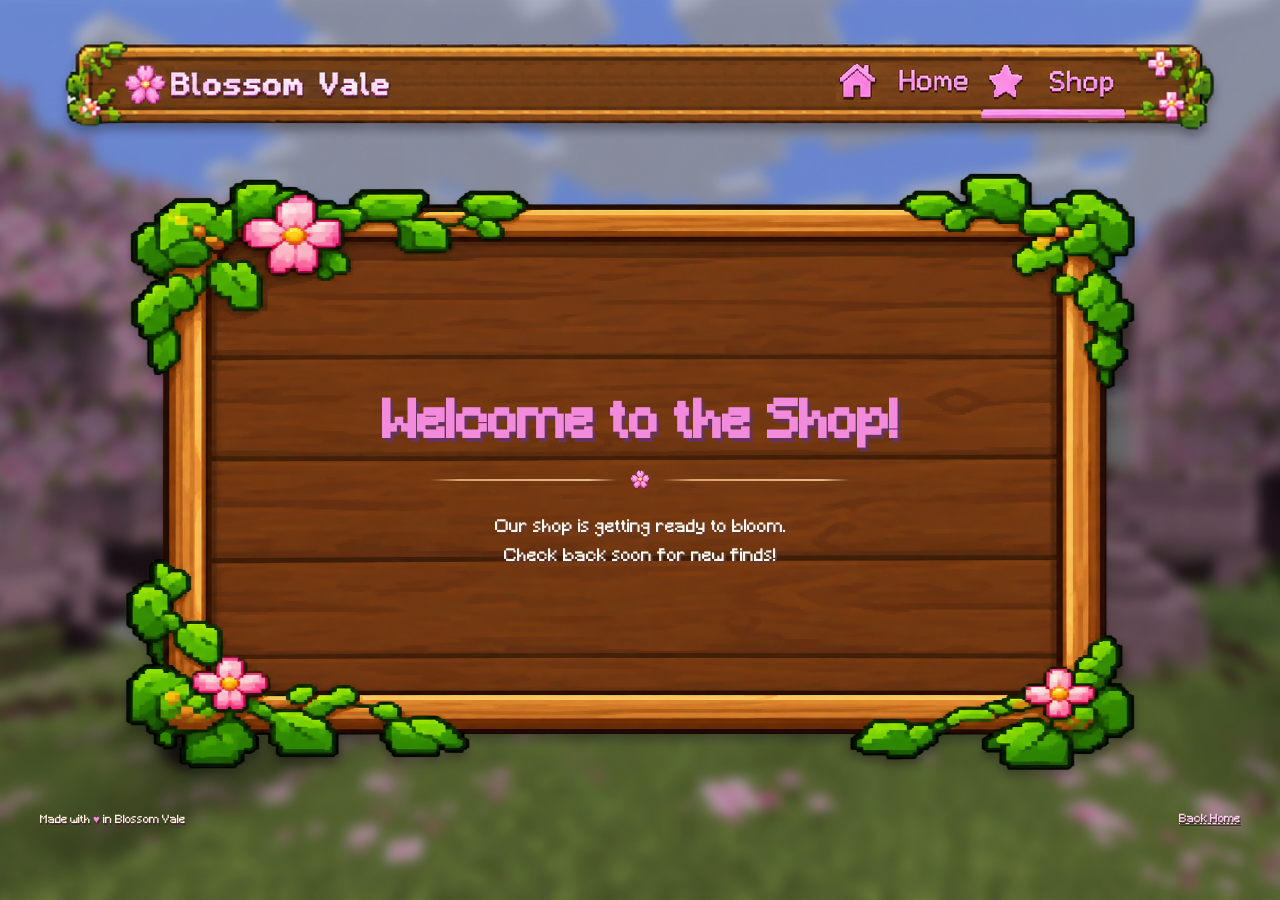
<file: shop.html>
<!doctype html>
<html lang="en">
<head>
  <meta charset="utf-8">
  <meta name="viewport" content="width=device-width, initial-scale=1">
  <meta name="theme-color" content="#75401f">
  <link rel="icon" type="image/png" href="./Favicon.png">
  <meta name="description" content="Visit the Blossom Vale shop.">
  <title>Blossom Vale</title>
  <link rel="preload" href="./Font.ttf" as="font" type="font/ttf" crossorigin>
  <link rel="stylesheet" href="./styles.css">
  <script src="./script.js" defer></script>
  <script src="./blossoms.js" defer></script>
</head>
<body>
  <div class="ambient-petals" aria-hidden="true">
    <span class="petal-one"></span>
    <span class="petal-two"></span>
    <span class="petal-three"></span>
    <span class="petal-four"></span>
    <span class="petal-five"></span>
    <span class="petal-six"></span>
    <span class="petal-seven"></span>
    <span class="petal-eight"></span>
    <span class="petal-nine"></span>
    <span class="petal-ten"></span>
    <span class="petal-eleven"></span>
    <span class="petal-twelve"></span>
    <span class="petal-thirteen"></span>
    <span class="petal-fourteen"></span>
    <span class="petal-fifteen"></span>
    <span class="petal-sixteen"></span>
    <span class="petal-seventeen"></span>
    <span class="petal-eighteen"></span>
    <span class="petal-nineteen"></span>
    <span class="petal-twenty"></span>
    <span class="petal-twenty-one"></span>
    <span class="petal-twenty-two"></span>
    <span class="petal-twenty-three"></span>
    <span class="petal-twenty-four"></span>
    <span class="petal-twenty-five"></span>
    <span class="petal-twenty-six"></span>
    <span class="petal-twenty-seven"></span>
    <span class="petal-twenty-eight"></span>
    <span class="petal-twenty-nine"></span>
    <span class="petal-thirty"></span>
  </div>
  <a class="skip-link" href="#main">Skip to content</a>
  <div class="page-shell">
    <header class="site-header">
      <img class="header-art" src="./ShopBar.png" alt="" aria-hidden="true" draggable="false" data-home-src="./HomeBar.png" data-shop-src="./ShopBar.png" data-active-bar="shop">
      <nav class="image-nav" aria-label="Main navigation">
        <a class="home-hitbox" href="./index.html#home" aria-label="Home"></a>
        <a class="shop-hitbox" href="./shop.html" aria-label="Shop" aria-current="page"></a>
      </nav>
    </header>
    <main id="main" class="shop-main">
      <section class="hero-panel" aria-labelledby="shop-heading">
        <div class="shop-copy">
          <h1 id="shop-heading">Welcome to the Shop!</h1>
          <div class="floral-divider" aria-hidden="true"><span></span><img class="divider-flower" src="./Flower.png" alt="" draggable="false"><span></span></div>
          <p>Our shop is getting ready to bloom.<br>Check back soon for new finds!</p>
        </div>
      </section>
    </main>
    <footer class="site-footer"><span>Made with <b aria-label="love">♥</b> in Blossom Vale</span><a href="./index.html">Back Home</a></footer>
  </div>
</body>
</html>
</file>
<file: styles.css>
@font-face{font-family:Minecraft;src:url("./Font.ttf") format("truetype");font-style:normal;font-weight:400;font-display:swap}
:root{color-scheme:only light;--pink:#f08ad8;--cream:#fff5de}
*{box-sizing:border-box}img{-webkit-user-drag:none;user-select:none;-webkit-user-select:none}
html{scroll-behavior:smooth;scroll-padding-top:22px}
body{min-width:320px;min-height:100vh;margin:0;color:var(--cream);font-family:Minecraft,"Courier New",monospace;background:linear-gradient(180deg,rgba(31,25,48,.22),rgba(39,35,30,.24)),url("./Backgroud-Image.jpg") center/cover fixed}
button,a{font:inherit}button{color:inherit}
.page-shell{width:min(1480px,calc(100% - 64px));margin:0 auto;padding:36px 0 24px}
.skip-link{position:fixed;z-index:10;top:10px;left:10px;padding:10px 14px;color:#30172b;background:#fff3d8;transform:translateY(-160%)}.skip-link:focus{transform:translateY(0)}
.site-header{position:relative;width:100%;margin:0;line-height:0;filter:drop-shadow(0 7px 5px rgba(26,20,26,.35))}.header-art{display:block;width:100%;height:auto;image-rendering:pixelated}.image-nav{position:absolute;inset:0}.image-nav a{position:absolute;top:7%;bottom:10%;display:block;border-radius:4px}.image-nav a:focus-visible{outline:3px solid #fff4d9;outline-offset:-6px}.home-hitbox{left:64.5%;width:13.2%}.shop-hitbox{left:77.6%;width:13.5%}
.shop-main{display:flex;justify-content:center;margin-top:36px}.shop-main .hero-panel{width:min(1050px,100%)}.shop-copy{width:78%;margin:0 auto;text-align:center}.shop-copy h1{margin:0;color:#f28bdc;font-size:clamp(2.35rem,4vw,3.6rem);line-height:1.08;text-shadow:3px 4px 0 #66345a}.shop-copy p{margin:20px auto 0;color:#fff8e8;font-size:clamp(.9rem,1.35vw,1.12rem);line-height:1.7;text-shadow:2px 2px 0 #613a38}.welcome-grid{display:grid;grid-template-columns:minmax(0,2.65fr) minmax(290px,1fr);gap:22px;margin-top:36px}
.hero-panel{position:relative;display:flex;aspect-ratio:675/406;align-self:start;align-items:center;justify-content:center;isolation:isolate;background:url("./BigBoard.png") center/100% 100% no-repeat;filter:drop-shadow(0 7px 5px rgba(26,20,26,.35))}
.hero-copy{width:78%;margin:-10px auto 0;text-align:center;text-shadow:2px 2px 0 rgba(55,29,42,.35)}.hero-copy h1{margin:0;color:#f28bdc;font-size:clamp(2.35rem,4vw,3.6rem);line-height:1.08;letter-spacing:.005em;text-shadow:3px 4px 0 #66345a,0 0 12px rgba(242,139,220,.27)}
.hero-description{margin:20px auto 12px;color:#fff8e8;font-size:clamp(.9rem,1.35vw,1.12rem);line-height:1.55;text-shadow:2px 2px 0 #613a38}
.hero-flower{position:absolute;top:23%;left:9%;width:clamp(56px,7vw,88px);height:auto;image-rendering:pixelated;filter:drop-shadow(3px 4px 0 #823e74) drop-shadow(0 0 5px #ed84cb);transform:rotate(-10deg);pointer-events:none}
.hero-sparkle{position:absolute;color:#f29dde;text-shadow:1px 2px #8d4978}.sparkle-one{top:19%;right:20%;font-size:1.5rem}.sparkle-two{top:43%;left:8%;font-size:1rem}
.floral-divider{display:flex;width:min(420px,75%);align-items:center;justify-content:center;gap:10px;margin:14px auto 20px;color:#f18bda;font-size:1.2rem;text-shadow:1px 2px #874170}.floral-divider span{height:2px;flex:1;background:linear-gradient(90deg,transparent,#d8a56e 15%,#e5bb8b 85%,transparent)}.floral-divider b{font-weight:400}.floral-divider .divider-flower{width:26px;height:26px;object-fit:contain;image-rendering:pixelated}
.hero-actions{display:flex;flex-wrap:wrap;align-items:flex-start;justify-content:center;gap:8px}
.image-button{display:inline-flex;align-items:center;justify-content:center;padding:0;border:0;background:transparent;cursor:pointer;transition:transform .16s,filter .16s}.image-button img{display:block;width:min(220px,28vw);height:auto;image-rendering:pixelated}.image-button:hover{filter:brightness(1.09);transform:none}.image-button:active{filter:brightness(.95);transform:none}
.image-button:focus-visible,.nav-link:focus-visible,.brand:focus-visible,.text-button:focus-visible,.dialog-close:focus-visible{outline:3px solid #fff4d9;outline-offset:5px}
.side-stack{display:grid;min-height:0;grid-template-rows:auto auto;gap:18px;align-content:start}
.wood-card{min-width:0;aspect-ratio:325/259;padding:36px 32px 20px 76px;color:#fff3df;background:url("./SmallBoard.png") center/100% 100% no-repeat;filter:drop-shadow(0 5px 4px rgba(26,20,26,.34))}
.card-heading{display:flex;align-items:center;gap:10px;margin:0;color:#ef8bd8;font-size:clamp(.96rem,1.4vw,1.25rem);line-height:1.25;text-shadow:2px 2px 0 #5b2e45}

.server-stats{display:grid;gap:10px;margin:15px 0 0;padding:0 0 0 3px;list-style:none}.server-stats li{display:flex;align-items:center;gap:7px;min-width:0;font-size:clamp(.9rem,1.3vw,1.1rem);white-space:nowrap;text-shadow:1px 2px 0 #512b27}.server-stats svg{width:24px;height:24px;flex:0 0 auto;fill:#ed89d7;filter:drop-shadow(1px 1px 0 #7a3c68)}.server-stats span{color:#f2c5e8}.server-stats strong,.server-stats time{color:#fff7e8;font-weight:400}.server-stats .online-status{color:#6be752}.online-status i{display:inline-block;width:8px;height:8px;margin:0 3px 1px 0;border-radius:50%;background:#74ed4a;box-shadow:0 0 7px #77fa53}
.server-card{--card-center-correction:-22px}.server-card .card-heading{position:relative;top:12px;left:var(--card-center-correction);justify-content:center;text-align:center}.community-card{text-align:center;--card-center-correction:-22px}.community-card .card-heading{position:relative;top:12px;left:var(--card-center-correction);justify-content:center;text-align:center}.community-card p{position:relative;left:var(--card-center-correction);margin:15px auto 12px;color:#fff0df;font-size:clamp(.72rem,1vw,.87rem);line-height:1.55;text-shadow:1px 2px 0 #552d2b}.community-button{position:relative;left:var(--card-center-correction);width:min(250px,75vw)}.community-button img{width:100%}

.text-button{padding:12px 18px;color:#fff5e4;border:3px solid #583017;box-shadow:inset 0 0 0 2px #e9a550,0 4px 0 rgba(53,28,20,.5);background:linear-gradient(180deg,#bb5c9c,#9e3e83);text-shadow:1px 2px #5c2c48;cursor:pointer}.text-button:hover{filter:brightness(1.12)}
.site-footer{display:flex;justify-content:space-between;gap:20px;padding:14px 8px;color:#fff2df;font-size:.7rem;text-shadow:1px 2px #3f2c2d}.site-footer b{color:#f48ddd}.site-footer a{color:#ffd3f2}
.notice-dialog{position:fixed;width:min(460px,calc(100% - 36px));padding:38px 34px 30px;color:#fff3e4;text-align:center;border:4px solid #563018;outline:3px solid #efab53;background:linear-gradient(rgba(255,200,110,.1),rgba(45,20,11,.12)),url("./wood-tile.png") center/360px 80px repeat,#82431f;box-shadow:0 12px 40px rgba(25,13,24,.65),inset 0 0 0 2px #d49349}.notice-dialog::backdrop{background:rgba(22,17,29,.66);backdrop-filter:blur(4px)}.dialog-close{position:absolute;top:8px;right:12px;padding:2px 8px;color:#ffd6f2;border:0;background:transparent;font-size:1.4rem;cursor:pointer}.dialog-flower{display:block;margin-bottom:8px;color:#f18ada;font-size:2.3rem;text-shadow:2px 2px #6b335a}.notice-dialog h2{margin:0 0 12px;color:#f6a4e1;font-size:clamp(1.05rem,3vw,1.4rem);text-shadow:2px 2px #60334e}.notice-dialog p{margin:0 auto 22px;font-size:.8rem;line-height:1.7}.notice-dialog .text-button{min-width:150px}
@media(max-width:980px){.page-shell{width:min(calc(100% - 40px),820px);padding-top:28px}.welcome-grid{grid-template-columns:1fr;gap:18px;margin-top:28px}.hero-panel{min-height:0}.side-stack{min-height:0;grid-template-columns:1fr 1fr;grid-template-rows:auto;align-items:start}.wood-card{padding:36px 24px 22px 74px}.server-card{--card-center-correction:-25px}.server-stats li{font-size:clamp(.94rem,1.5vw,1.1rem)}.community-card{--card-center-correction:-25px}.community-card p{font-size:clamp(.76rem,1.2vw,.9rem)}.image-button img{width:min(235px,30vw)}}
@media(max-width:620px){.page-shell{width:calc(100% - 26px);padding-top:18px}.shop-main{margin-top:24px}.welcome-grid{margin-top:24px}.hero-panel{min-height:0}.hero-copy{width:78%;margin:0 auto}.hero-copy h1{font-size:clamp(1.35rem,7vw,2.3rem)}.hero-description{margin:8px auto;font-size:clamp(.62rem,2.8vw,.78rem);line-height:1.4}.hero-flower{top:17%;left:7%;width:clamp(42px,10vw,56px)}.sparkle-one{right:16%;top:16%}.sparkle-two{left:8%}.floral-divider{margin:3px auto 6px}.hero-actions{gap:4px;flex-direction:row;flex-wrap:nowrap;align-items:flex-start}.hero-actions .image-button img{width:min(180px,34vw)}.side-stack{grid-template-columns:1fr;grid-template-rows:auto auto;gap:12px}.wood-card{width:min(100%,325px);min-height:0;justify-self:center;padding:42px 24px 24px clamp(72px,19vw,100px)}.server-stats{gap:9px}.server-stats li{font-size:.94rem}.server-card{--card-center-correction:calc((24px - clamp(72px,19vw,100px))/2)}.community-card{--card-center-correction:calc((24px - clamp(72px,19vw,100px))/2)}.community-card p{font-size:.78rem}.community-button{width:min(250px,75vw)}.community-button img{width:100%}.site-footer{font-size:.57rem}}
@media(prefers-reduced-motion:reduce){html{scroll-behavior:auto}*,*::before,*::after{transition-duration:.01ms!important;animation-duration:.01ms!important}}
.page-shell{position:relative;z-index:1}
.ambient-petals{position:fixed;inset:0;z-index:0;overflow:hidden;pointer-events:none}
.ambient-petals span{position:absolute;top:108vh;width:22px;aspect-ratio:1;background:url("./Flower.png") center/contain no-repeat;image-rendering:pixelated;opacity:.62;animation:petal-drift var(--duration,27s) linear var(--delay,0s) infinite}
.petal-one{left:12%;--duration:24s;--delay:-13s;--mid-x:30px;--end-x:-15px}
.ambient-petals .petal-two{left:57%;width:17px;--duration:31s;--delay:-24s;--mid-x:-35px;--end-x:12px}
.ambient-petals .petal-three{left:86%;width:19px;--duration:28s;--delay:-7s;--mid-x:22px;--end-x:-20px}
.hero-flower{animation:flower-sway 4.6s ease-in-out infinite;transform-origin:center}
.hero-copy,.shop-copy{animation:content-arrive .7s cubic-bezier(.2,.75,.25,1) both}
.hero-sparkle{animation:sparkle-twinkle 2.8s ease-in-out infinite}
.sparkle-two{animation-delay:1.1s}
.online-status i{animation:status-pulse 1.8s ease-in-out infinite}
.image-button:not(:hover){animation:button-glow 4s ease-in-out infinite}
@media(hover:hover) and (pointer:fine){.wood-card,.hero-panel{transition:transform .24s ease,filter .24s ease}.wood-card:hover,.hero-panel:hover{transform:translateY(-3px);filter:drop-shadow(0 10px 8px rgba(26,20,26,.42))}}
.ambient-petals .petal-four{left:28%;width:26px;opacity:.42;--duration:32s;--delay:-15s;--mid-x:-24px;--end-x:14px}
.ambient-petals .petal-five{left:39%;width:14px;opacity:.45;--duration:25s;--delay:-6s;--mid-x:18px;--end-x:-11px}
.ambient-petals .petal-six{left:73%;width:27px;opacity:.38;--duration:34s;--delay:-29s;--mid-x:-28px;--end-x:17px}
.ambient-petals .petal-seven{left:94%;width:15px;opacity:.5;--duration:26s;--delay:-19s;--mid-x:20px;--end-x:-14px}
.ambient-petals .petal-eight{left:5%;width:18px;opacity:.46;--duration:29s;--delay:-21s;--mid-x:-16px;--end-x:10px}
.ambient-petals .petal-nine{left:45%;width:12px;opacity:.38;--duration:23s;--delay:-9s;--mid-x:14px;--end-x:-8px}
.ambient-petals .petal-ten{left:2%;width:25px;opacity:.32;--duration:27s;--delay:-13s;--mid-x:30px;--end-x:-15px}
.ambient-petals .petal-eleven{left:18%;width:15px;opacity:.4;--duration:24s;--delay:-4s;--mid-x:-18px;--end-x:12px}
.ambient-petals .petal-twelve{left:24%;width:20px;opacity:.35;--duration:32s;--delay:-25s;--mid-x:24px;--end-x:-13px}
.ambient-petals .petal-thirteen{left:35%;width:25px;opacity:.32;--duration:29s;--delay:-18s;--mid-x:-26px;--end-x:14px}
.ambient-petals .petal-fourteen{left:49%;width:13px;opacity:.38;--duration:26s;--delay:-8s;--mid-x:16px;--end-x:-10px}
.ambient-petals .petal-fifteen{left:63%;width:22px;opacity:.32;--duration:30s;--delay:-23s;--mid-x:-30px;--end-x:16px}
.ambient-petals .petal-sixteen{left:69%;width:16px;opacity:.4;--duration:25s;--delay:-11s;--mid-x:20px;--end-x:-12px}
.ambient-petals .petal-seventeen{left:81%;width:25px;opacity:.32;--duration:33s;--delay:-30s;--mid-x:-24px;--end-x:13px}
.ambient-petals .petal-eighteen{left:91%;width:13px;opacity:.42;--duration:24s;--delay:-16s;--mid-x:18px;--end-x:-10px}
.ambient-petals .petal-nineteen{left:97%;width:19px;opacity:.3;--duration:31s;--delay:-9s;--mid-x:-20px;--end-x:11px}
.ambient-petals .petal-twenty{left:42%;width:29px;opacity:.26;--duration:35s;--delay:-29s;--mid-x:28px;--end-x:-18px}
.ambient-petals .petal-twenty-one{left:55%;width:10px;opacity:.42;--duration:23s;--delay:-5s;--mid-x:-14px;--end-x:9px}
.ambient-petals .petal-twenty-two{left:8%;width:19px;opacity:.36;--duration:26s;--delay:-18s;--mid-x:-19px;--end-x:13px}
.ambient-petals .petal-twenty-three{left:20%;width:11px;opacity:.42;--duration:23s;--delay:-11s;--mid-x:16px;--end-x:-9px}
.ambient-petals .petal-twenty-four{left:31%;width:24px;opacity:.3;--duration:31s;--delay:-22s;--mid-x:-25px;--end-x:13px}
.ambient-petals .petal-twenty-five{left:52%;width:16px;opacity:.4;--duration:25s;--delay:-6s;--mid-x:22px;--end-x:-12px}
.ambient-petals .petal-twenty-six{left:66%;width:28px;opacity:.28;--duration:34s;--delay:-31s;--mid-x:-30px;--end-x:18px}
.ambient-petals .petal-twenty-seven{left:78%;width:12px;opacity:.38;--duration:24s;--delay:-17s;--mid-x:15px;--end-x:-8px}
.ambient-petals .petal-twenty-eight{left:88%;width:20px;opacity:.34;--duration:29s;--delay:-9s;--mid-x:-20px;--end-x:14px}
.ambient-petals .petal-twenty-nine{left:43%;width:18px;opacity:.36;--duration:27s;--delay:-21s;--mid-x:24px;--end-x:-13px}
.ambient-petals .petal-thirty{left:98%;width:14px;opacity:.4;--duration:24s;--delay:-3s;--mid-x:-17px;--end-x:10px}
@keyframes petal-drift{0%{transform:translate3d(0,0,0) rotate(0);opacity:0}10%{opacity:.62}52%{transform:translate3d(var(--mid-x),-58vh,0) rotate(190deg);opacity:.62}100%{transform:translate3d(var(--end-x),-122vh,0) rotate(360deg);opacity:0}}
@keyframes flower-sway{0%,100%{transform:rotate(-10deg) scale(1)}50%{transform:rotate(-4deg) scale(1.04)}}
@keyframes content-arrive{from{opacity:0;transform:translateY(12px)}to{opacity:1;transform:translateY(0)}}
@keyframes sparkle-twinkle{0%,100%{opacity:.55;transform:scale(.88) rotate(0)}50%{opacity:1;transform:scale(1.12) rotate(20deg)}}
@keyframes status-pulse{0%,100%{box-shadow:0 0 2px #77fa53;transform:scale(.92)}50%{box-shadow:0 0 9px #77fa53;transform:scale(1.18)}}
@keyframes button-glow{0%,100%{filter:drop-shadow(0 0 0 rgba(242,139,220,0))}50%{filter:drop-shadow(0 0 7px rgba(242,139,220,.24))}}
@media(prefers-reduced-motion:reduce){.ambient-petals{display:none}.hero-flower,.hero-copy,.shop-copy,.hero-sparkle,.online-status i,.image-button{animation:none!important}.wood-card,.hero-panel,.image-button{transition:none!important}}.welcome-grid>.hero-panel{animation:board-bob 6.2s ease-in-out infinite}
.server-card{animation:board-bob 5.7s ease-in-out -1.8s infinite}
.community-card{animation:board-bob 6.5s ease-in-out -3.2s infinite}
@keyframes board-bob{0%,100%{translate:0 0}50%{translate:0 -5px}}
@media(prefers-reduced-motion:reduce){.welcome-grid>.hero-panel,.wood-card{animation:none!important;translate:none!important}}
.discord-hero-button{position:relative;top:6px}
.header-art-preview{position:absolute;inset:0;width:100%;height:100%;object-fit:fill;opacity:0;transition:opacity .28s ease;pointer-events:none;image-rendering:pixelated}.site-header.is-previewing .header-art-preview{opacity:1}

.online-status[data-status="offline"]{color:#ff8b8b}.online-status[data-status="offline"] i{background:#ff6969;box-shadow:0 0 7px #ff6969;animation:none}
.online-status[data-status="maintenance"]{color:#ffd36c}.online-status[data-status="maintenance"] i{background:#ffd36c;box-shadow:0 0 7px #ffd36c;animation:none}
.online-status[data-status="unavailable"],.online-status[data-status="loading"]{color:#f2c5e8}.online-status[data-status="unavailable"] i,.online-status[data-status="loading"] i{background:#c794b7;box-shadow:none;animation:none}
.admin-shell{max-width:880px;min-height:100vh;padding-top:30px}
.admin-header{text-align:center;margin:0 auto 22px}
.admin-header>a{display:block;width:min(100%,840px);margin:0 auto 14px;line-height:0;filter:drop-shadow(0 7px 5px rgba(26,20,26,.35))}
.admin-header>a img{display:block;width:100%;height:auto;image-rendering:pixelated}
.admin-header h1{margin:0;color:#f28bdc;font-size:clamp(1.7rem,4vw,2.5rem);line-height:1.2;text-shadow:3px 4px 0 #66345a}
.admin-header p{margin:10px 0 0;color:#fff5e4;text-shadow:1px 2px #512b27}
.admin-card{width:min(560px,100%);margin:0 auto;padding:clamp(24px,5vw,42px);color:#fff3e4;border:4px solid #563018;outline:3px solid #efab53;background:linear-gradient(rgba(255,200,110,.08),rgba(45,20,11,.16)),url("./wood-tile.png") center/360px 80px repeat,#82431f;box-shadow:0 12px 28px rgba(25,13,24,.48),inset 0 0 0 2px #d49349}
.admin-card h2{margin:0 0 8px;color:#f6a4e1;font-size:clamp(1.1rem,3vw,1.5rem);text-align:center;text-shadow:2px 2px #60334e}
.admin-intro{margin:0 auto 20px;text-align:center;font-size:.82rem;line-height:1.6}
.admin-form{display:grid;gap:9px}
.admin-form[hidden]{display:none}
.admin-form label{margin-top:7px;color:#f2c5e8;text-shadow:1px 2px #512b27}
.admin-form input,.admin-form select{width:100%;min-height:44px;padding:9px 12px;color:#fff7e8;border:2px solid #e0a25c;border-radius:2px;background:#552d1b;font:inherit;font-size:.82rem;box-shadow:inset 0 2px 5px rgba(28,13,8,.4)}
.admin-form input:focus-visible,.admin-form select:focus-visible{outline:3px solid #f18bda;outline-offset:2px}
.admin-form input::-webkit-calendar-picker-indicator{filter:invert(1)}
.admin-submit{justify-self:center;min-width:min(100%,250px);margin-top:14px}
.admin-message{min-height:1.5em;margin:18px 0 8px;text-align:center;font-size:.78rem;line-height:1.5}
.admin-message[data-kind="error"]{color:#ffc0b8}.admin-message[data-kind="success"]{color:#e4ffc7}
.admin-home-link{display:block;margin-top:14px;color:#ffd3f2;text-align:center;font-size:.75rem}
.admin-field-list{margin:0;padding-left:22px;color:#fff3e4;font-size:.78rem;line-height:1.8}.admin-field-list strong{color:#f2c5e8}.admin-field-list code{padding:2px 4px;background:rgba(35,15,10,.42);font-family:inherit}
.admin-console-link{display:block;width:max-content;text-decoration:none}
#netlify-badge,
[id*="netlify-badge"],
.netlify-badge{
  display:none!important;
  visibility:hidden!important;
  opacity:0!important;
  pointer-events:none!important;
}
@media(max-width:620px){.admin-shell{width:calc(100% - 30px);padding-top:20px}.admin-header p{font-size:.75rem}.admin-card{padding:26px 20px}}
.notice-dialog .copy-feedback{min-height:1.2em;margin:-10px auto 12px;color:#e4ffc7;font-size:.7rem}
</file>
